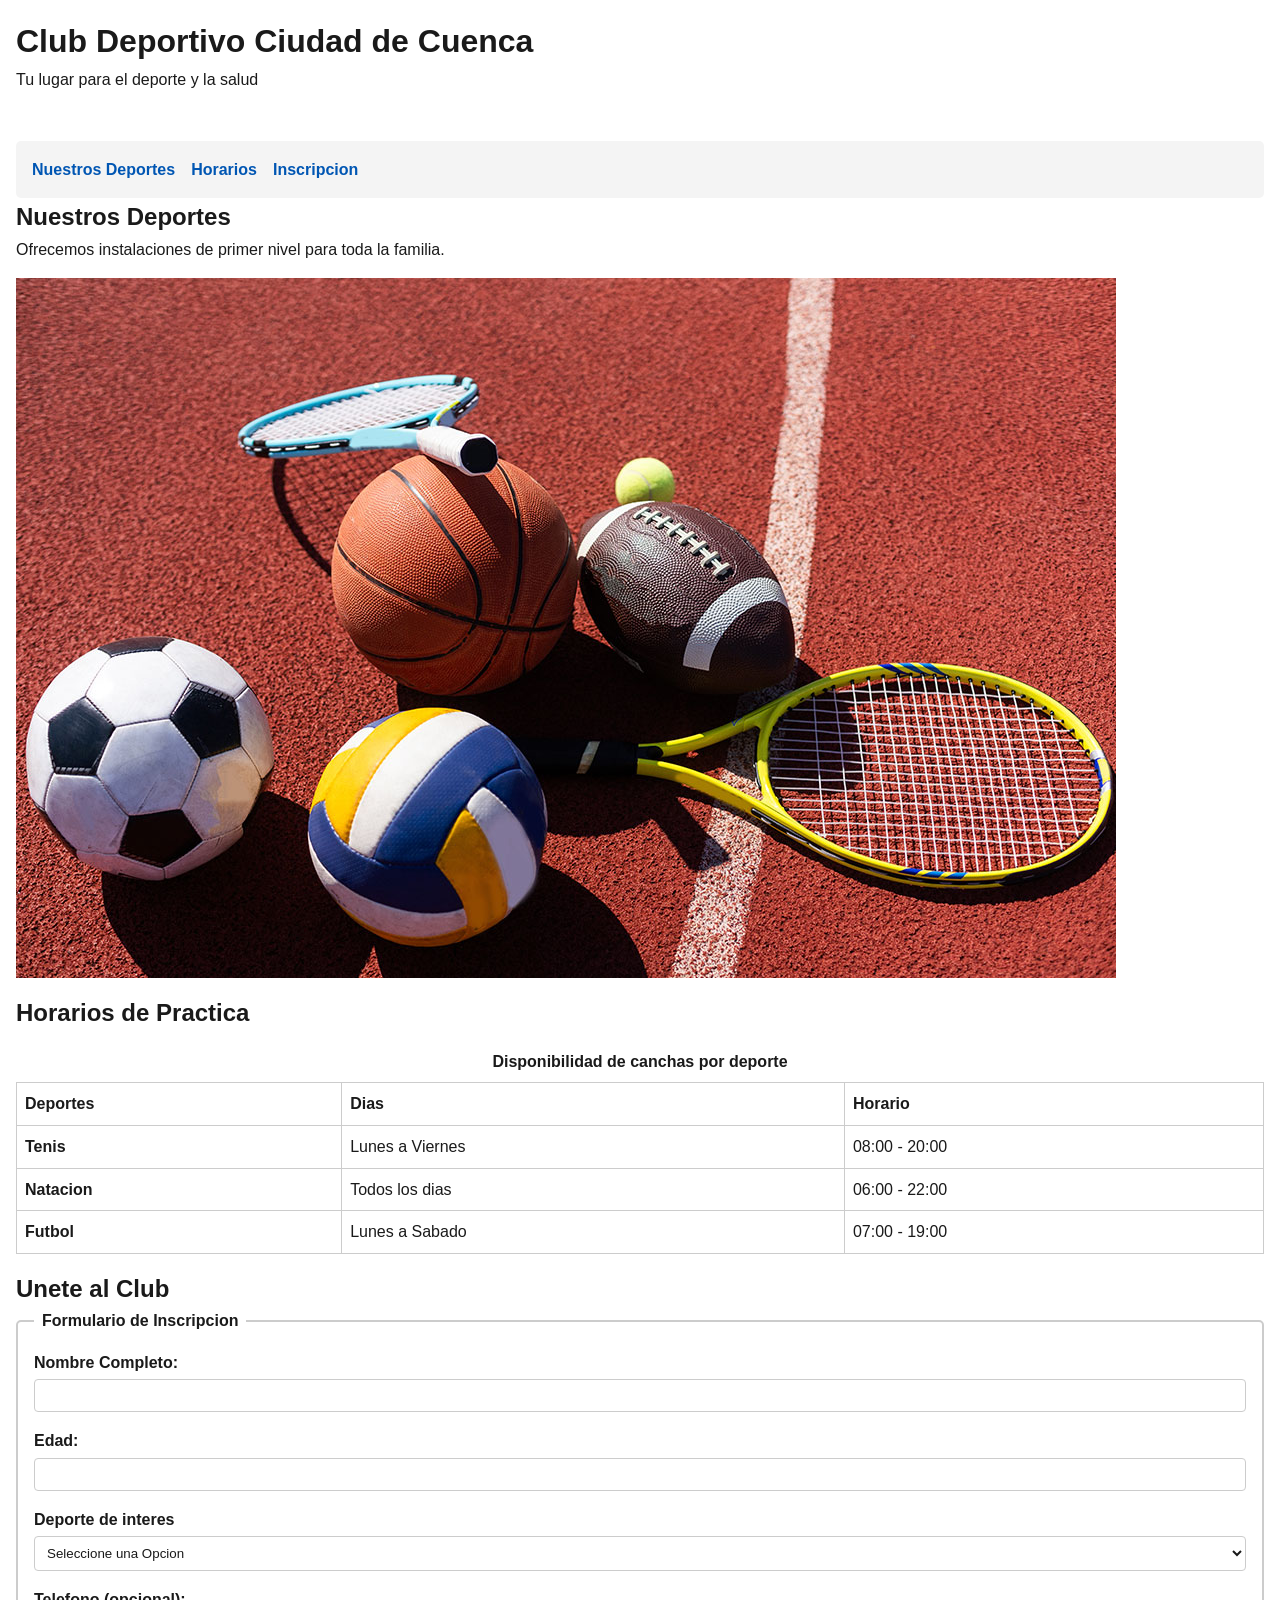
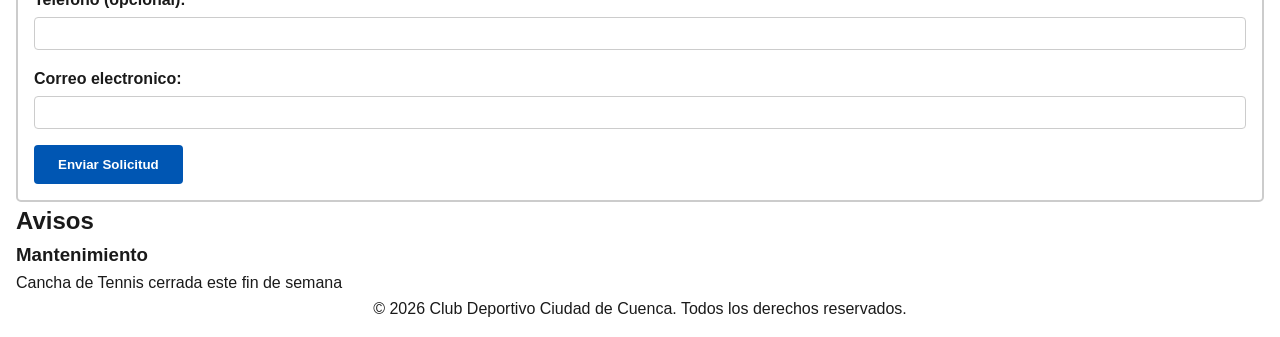
<file: index.html>
<!DOCTYPE html>
<html lang="es">
    <head>
        <meta charset="UTF-8">
        <meta name="viewport" content="width=device-width, initial-scale=1.0">
        <title>Club Deportivo Ciudad de Cuenca</title>
        <link rel="stylesheet" href="css/estilos.css">
    </head>
    <body>
        <div class="grid-container">
            <header class="header">
                <h1>Club Deportivo Ciudad de Cuenca</h1>
                <p>Tu lugar para el deporte y la salud</p>
            </header>
        </div>
        <nav class="nav">
            <ul>
                <li><a href="#deportes">Nuestros Deportes</a></li>
                <li><a href="#horarios">Horarios</a></li>
                <li><a href="#inscripcion">Inscripcion</a></li>
            </ul>
        </nav>

        <main class="main">
            <section id="deportes">
                <h2>Nuestros Deportes</h2>
                <p>Ofrecemos instalaciones de primer nivel para toda la familia.</p>
                <img src="img/deportes_img.jpg" alt="imagen de deportes">
            </section>

            <section id="horarios">
                <h2>Horarios de Practica</h2>
                <table>
                    <caption>Disponibilidad de canchas por deporte</caption>
                    <thead>
                        <tr>
                            <th scope="col">Deportes</th>
                            <th scope="col">Dias</th>
                            <th scope="col">Horario</th>
                        </tr>
                    </thead>
                    <tbody>
                        <tr>
                            <th scope="row">Tenis</th>
                            <td>Lunes a Viernes</td>
                            <td>08:00 - 20:00</td>
                        </tr>
                        <tr>
                            <th scope="row">Natacion</th>
                            <td>Todos los dias</td>
                            <td>06:00 - 22:00</td>
                        </tr>
                        <tr>
                            <th scope="row">Futbol</th>
                            <td>Lunes a Sabado</td>
                            <td>07:00 - 19:00</td>
                        </tr>
                    </tbody>
                </table>
            </section>

            <section id="inscripcion">
                <h2>Unete al Club</h2>
                <form action="#" method="post">
                    <fieldset>
                        <legend>Formulario de Inscripcion</legend>

                        <div class="campo">
                            <label for="nombre">Nombre Completo:</label>
                            <input type="text" id="nombre" name="nombre" required>
                        </div>

                        <div class="campo">
                            <label for="edad">Edad:</label>
                            <input type="number" id="edad" name="edad" min="18" max="100" required>
                        </div>

                        <div class="campo">
                            <label for="deporte">Deporte de interes</label>
                            <select id="deporte" name="deporte" required>
                                <option value="">Seleccione una Opcion</option>
                                <option value="tenis">Tenis</option>
                                <option value="natacion">Natacion</option>
                                <option value="futbol">Futbol</option>
                            </select>
                        </div>

                        <div class="campo">
                            <label for="telefono">Telefono (opcional):</label>
                            <input type="text" id="telefono" name="telefono">
                        </div>

                        <div class="campo">
                            <label for="correo">Correo electronico:</label>
                            <input type="email" id="correo" name="correo" required pattern="[a-z0-9._%+\-]+@[a-z0-9.\-]+\.[a-z]{2,}$" title="Debe ser correo valido, ejemplo: ejemplo@correo.com">
                        </div>

                        <button type="submit">Enviar Solicitud</button>
                    </fieldset>
                </form>
            </section>
        </main>

        <aside class="aside">
            <h2>Avisos</h2>
            <article>
                <h3>Mantenimiento</h3>
                <p>Cancha de Tennis cerrada este fin de semana</p>
            </article>
        </aside>

        <footer class="footer">
            <p>&copy; 2026 Club Deportivo Ciudad de Cuenca. Todos los derechos reservados.</p>
        </footer>
    </body>
</html>
</file>
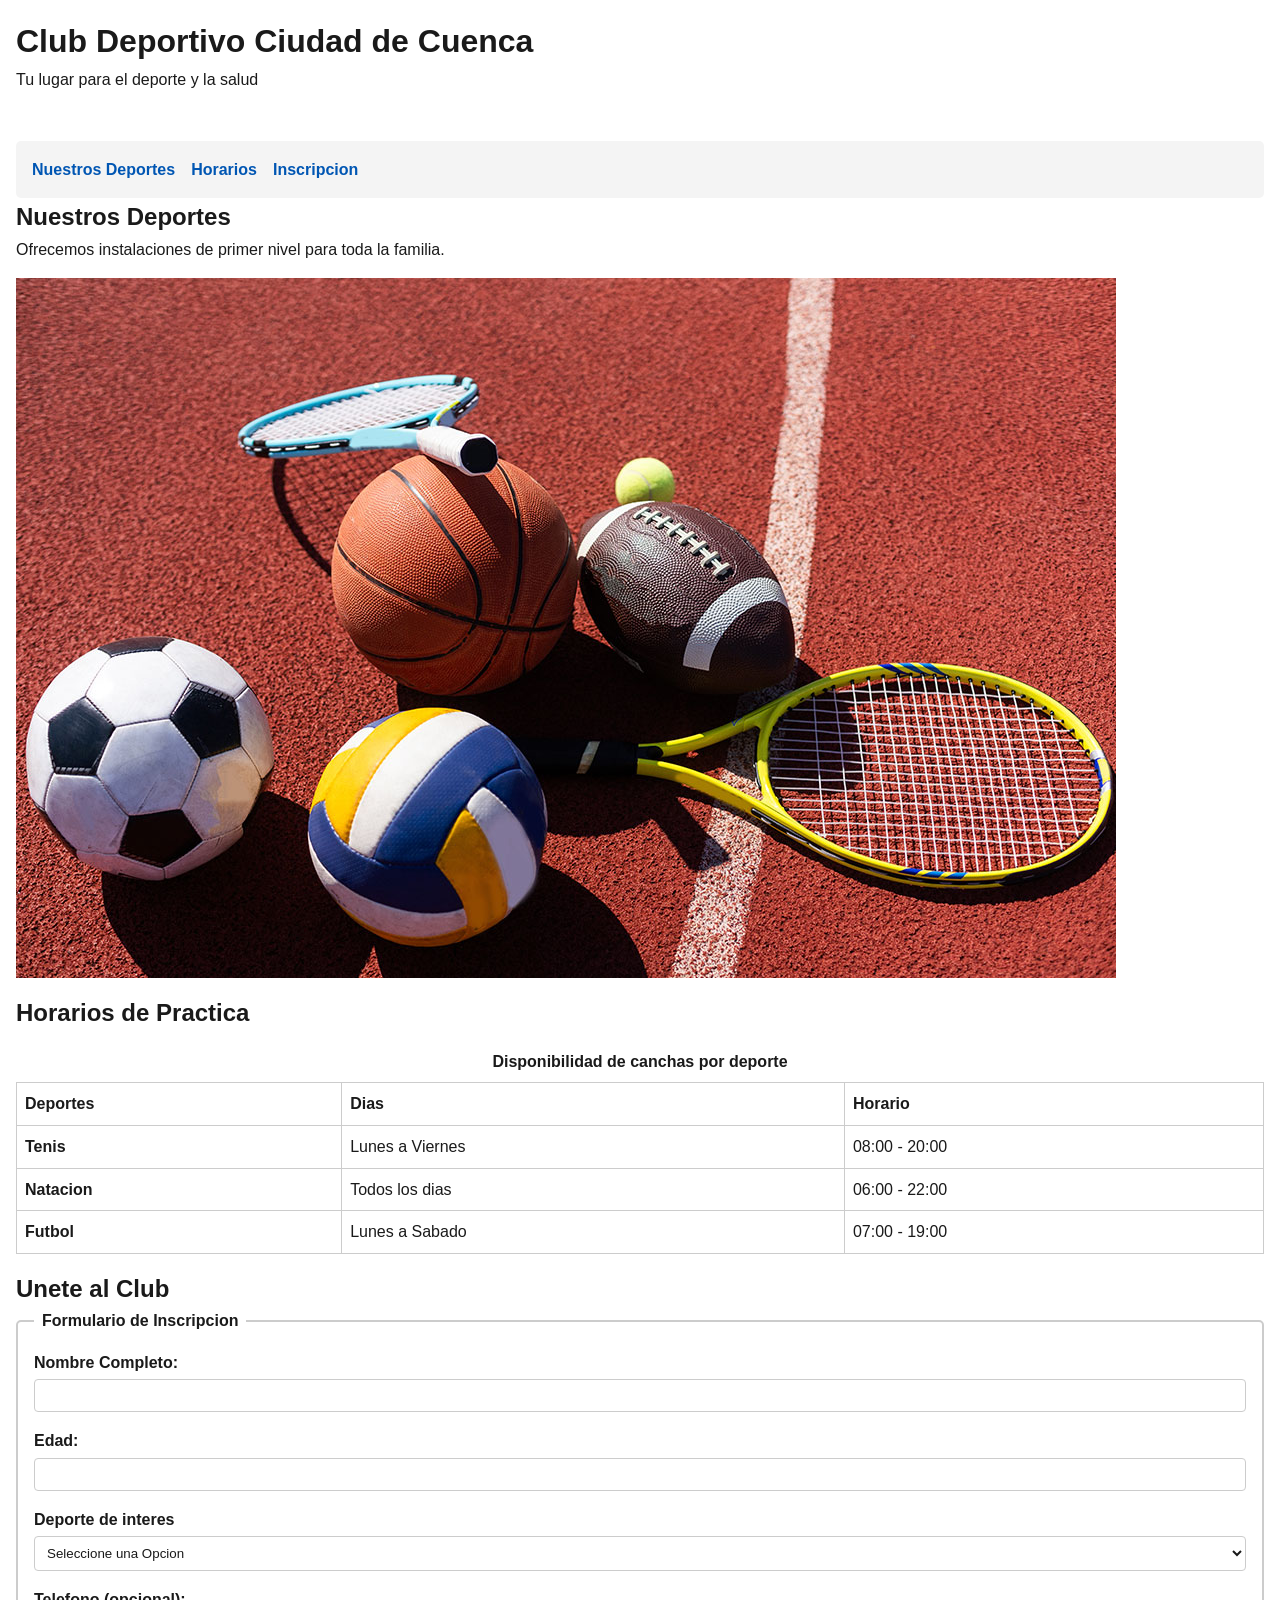
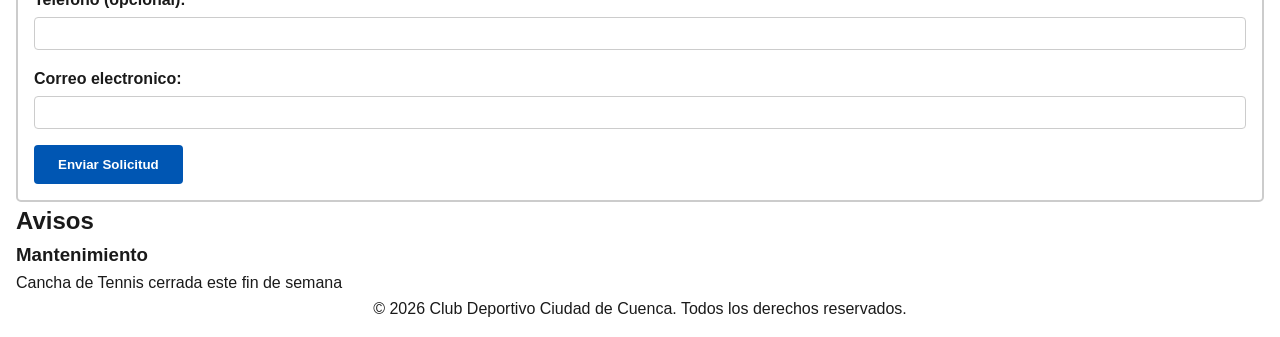
<file: pagina.html>
<!DOCTYPE html>
<html lang="es">
    <head>
        <meta charset="UTF-8">
        <meta name="viewport" content="width=device-width, initial-scale=1.0">
        <title>Club Deportivo Ciudad de Cuenca</title>
        <link rel="stylesheet" href="styles.css">
    </head>
    <body>
        <div class="grid-container">
            <header class="header">
                <h1>Club Deportivo Ciudad de Cuenca</h1>
                <p>Tu lugar para el deporte y la salud</p>
            </header>
        </div>
        <nav class="nav">
            <ul>
                <li><a href="#deportes">Nuestros Deportes</a></li>
                <li><a href="#horarios">Horarios</a></li>
                <li><a href="#inscripcion">Inscripcion</a></li>
            </ul>
        </nav>

        <main class="main">
            <section id="deportes">
                <h2>Nuestros Deportes</h2>
                <p>Ofrecemos instalaciones de primer nivel para toda la familia.</p>
                <img src="img/deportes_img.jpg" alt="imagen de deportes">
            </section>

            <section id="horarios">
                <h2>Horarios de Practica</h2>
                <table>
                    <caption>Disponibilidad de canchas por deporte</caption>
                    <thead>
                        <tr>
                            <th scope="col">Deportes</th>
                            <th scope="col">Dias</th>
                            <th scope="col">Horario</th>
                        </tr>
                    </thead>
                    <tbody>
                        <tr>
                            <th scope="row">Tenis</th>
                            <td>Lunes a Viernes</td>
                            <td>08:00 - 20:00</td>
                        </tr>
                        <tr>
                            <th scope="row">Natacion</th>
                            <td>Todos los dias</td>
                            <td>06:00 - 22:00</td>
                        </tr>
                        <tr>
                            <th scope="row">Futbol</th>
                            <td>Lunes a Sabado</td>
                            <td>07:00 - 19:00</td>
                        </tr>
                    </tbody>
                </table>
            </section>

            <section id="inscripcion">
                <h2>Unete al Club</h2>
                <form action="#" method="post">
                    <fieldset>
                        <legend>Formulario de Inscripcion</legend>

                        <div class="campo">
                            <label for="nombre">Nombre Completo:</label>
                            <input type="text" id="nombre" name="nombre" required>
                        </div>

                        <div class="campo">
                            <label for="edad">Edad:</label>
                            <input type="number" id="edad" name="edad" min="18" max="100" required>
                        </div>

                        <div class="campo">
                            <label for="deporte">Deporte de interes</label>
                            <select id="deporte" name="deporte" required>
                                <option value="">Seleccione una Opcion</option>
                                <option value="tenis">Tenis</option>
                                <option value="natacion">Natacion</option>
                                <option value="futbol">Futbol</option>
                            </select>
                        </div>

                        <div class="campo">
                            <label for="telefono">Telefono (opcional):</label>
                            <input type="text" id="telefono" name="telefono">
                        </div>

                        <div class="campo">
                            <label for="correo">Correo electronico:</label>
                            <input type="email" id="correo" name="correo" required pattern="[a-z0-9._%+\-]+@[a-z0-9.\-]+\.[a-z]{2,}$" title="Debe ser correo valido, ejemplo: ejemplo@correo.com">
                        </div>

                        <button type="submit">Enviar Solicitud</button>
                    </fieldset>
                </form>
            </section>
        </main>

        <aside class="aside">
            <h2>Avisos</h2>
            <article>
                <h3>Mantenimiento</h3>
                <p>Cancha de Tennis cerrada este fin de semana</p>
            </article>
        </aside>

        <footer class="footer">
            <p>&copy; 2026 Club Deportivo Ciudad de Cuenca. Todos los derechos reservados.</p>
        </footer>
    </body>
</html>
</file>
<file: css/estilos.css>
:root{
    --bg-color: #ffffff;
    --text-color: #1a1a1a;
    --primary-color: #0056b3;
    --border-color: #cccccc;
    --bg-secundario: #f4f4f4;
}

@media (prefers-color-scheme: dark){
    :root{
        --bg-color:#121212;
        --text-color: #e0e0e0;
        --primary-color: #66b2ff;
        --border-color: #444444;
        --bg-secundario: #1e1e1e;
    }
}

*{
    box-sizing: border-box;
    margin: 0;
    padding: 0;
}

body {
    font-family: Arial, Helvetica, sans-serif;
    background-color: var(--bg-color);
    color: var(--text-color);
    line-height: 1.6;
    padding: 1rem;
}

a:focus, button:focus, input:focus, select:focus{
    outline: 3px solid var(--primary-color);
    outline-offset: 2px;
}

.nav ul{
    display: flex;
    flex-wrap: wrap;
    gap: 1rem;
    list-style: none;
    background-color: var(--bg-secundario);
    padding: 1rem;
    border-radius: 5px;
}

.nav a{
    color: var(--primary-color);
    text-decoration: none;
    font-weight: bold;
}

img{
    max-width: 100%;
    height: auto;
    display: block;
    margin: 1rem 0;
}

table{
    width: 100%;
    border-collapse: collapse;
    margin: 1rem 0;
}

th, td{
    border: 1px solid var(--border-color);
    padding: 0.5rem;
    text-align: left;
}

caption{
    font-weight: bold;
    margin-bottom: 0.5rem;
}

fieldset{
    border: 2px solid var(--border-color);
    padding: 1rem;
    border-radius: 5px;
}

legend{
    font-weight: bold;
    padding: 0 0.5rem;
}

.campo{
    margin-bottom: 1rem;
}

label{
    display: block;
    font-weight: bold;
    margin-bottom: 0.25rem;
}

input, select{
    width: 100%;
    padding: 0.5rem;
    background-color: var(--bg-color);
    color: var(--text-color);
    border: 1px solid var(--border-color);
    border-radius: 4px;
}

button{
    background-color: var(--primary-color);
    color: var(--bg-color);
    padding: 0.75rem 1.5rem;
    border: none;
    border-radius: 4px;
    cursor: pointer;
    font-weight: bold;
}

.grid-container{
    display: grid;
    gap: 1rem;
    grid-template-columns: 1fr;
}

@media (min-width: 600px){
    .grid-container{
        grid-template-columns: 3fr 1fr;
        grid-template-areas: 
        "header header"
        "nav nav"
        "main aside"
        "footer footer";
    }

    .header{ grid-area: header;}
    .nav { grid-area: nav;}
    .main {grid-area: main;}
    .aside {grid-area: aside;}
    .footer { grid-area: footer; text-align: center;}
}
</file>
<file: styles.css>
:root{
    --bg-color: #ffffff;
    --text-color: #1a1a1a;
    --primary-color: #0056b3;
    --border-color: #cccccc;
    --bg-secundario: #f4f4f4;
}

@media (prefers-color-scheme: dark){
    :root{
        --bg-color:#121212;
        --text-color: #e0e0e0;
        --primary-color: #66b2ff;
        --border-color: #444444;
        --bg-secundario: #1e1e1e;
    }
}

*{
    box-sizing: border-box;
    margin: 0;
    padding: 0;
}

body {
    font-family: Arial, Helvetica, sans-serif;
    background-color: var(--bg-color);
    color: var(--text-color);
    line-height: 1.6;
    padding: 1rem;
}

a:focus, button:focus, input:focus, select:focus{
    outline: 3px solid var(--primary-color);
    outline-offset: 2px;
}

.nav ul{
    display: flex;
    flex-wrap: wrap;
    gap: 1rem;
    list-style: none;
    background-color: var(--bg-secundario);
    padding: 1rem;
    border-radius: 5px;
}

.nav a{
    color: var(--primary-color);
    text-decoration: none;
    font-weight: bold;
}

img{
    max-width: 100%;
    height: auto;
    display: block;
    margin: 1rem 0;
}

table{
    width: 100%;
    border-collapse: collapse;
    margin: 1rem 0;
}

th, td{
    border: 1px solid var(--border-color);
    padding: 0.5rem;
    text-align: left;
}

caption{
    font-weight: bold;
    margin-bottom: 0.5rem;
}

fieldset{
    border: 2px solid var(--border-color);
    padding: 1rem;
    border-radius: 5px;
}

legend{
    font-weight: bold;
    padding: 0 0.5rem;
}

.campo{
    margin-bottom: 1rem;
}

label{
    display: block;
    font-weight: bold;
    margin-bottom: 0.25rem;
}

input, select{
    width: 100%;
    padding: 0.5rem;
    background-color: var(--bg-color);
    color: var(--text-color);
    border: 1px solid var(--border-color);
    border-radius: 4px;
}

button{
    background-color: var(--primary-color);
    color: var(--bg-color);
    padding: 0.75rem 1.5rem;
    border: none;
    border-radius: 4px;
    cursor: pointer;
    font-weight: bold;
}

.grid-container{
    display: grid;
    gap: 1rem;
    grid-template-columns: 1fr;
}

@media (min-width: 600px){
    .grid-container{
        grid-template-columns: 3fr 1fr;
        grid-template-areas: 
        "header header"
        "nav nav"
        "main aside"
        "footer footer";
    }

    .header{ grid-area: header;}
    .nav { grid-area: nav;}
    .main {grid-area: main;}
    .aside {grid-area: aside;}
    .footer { grid-area: footer; text-align: center;}
}
</file>
